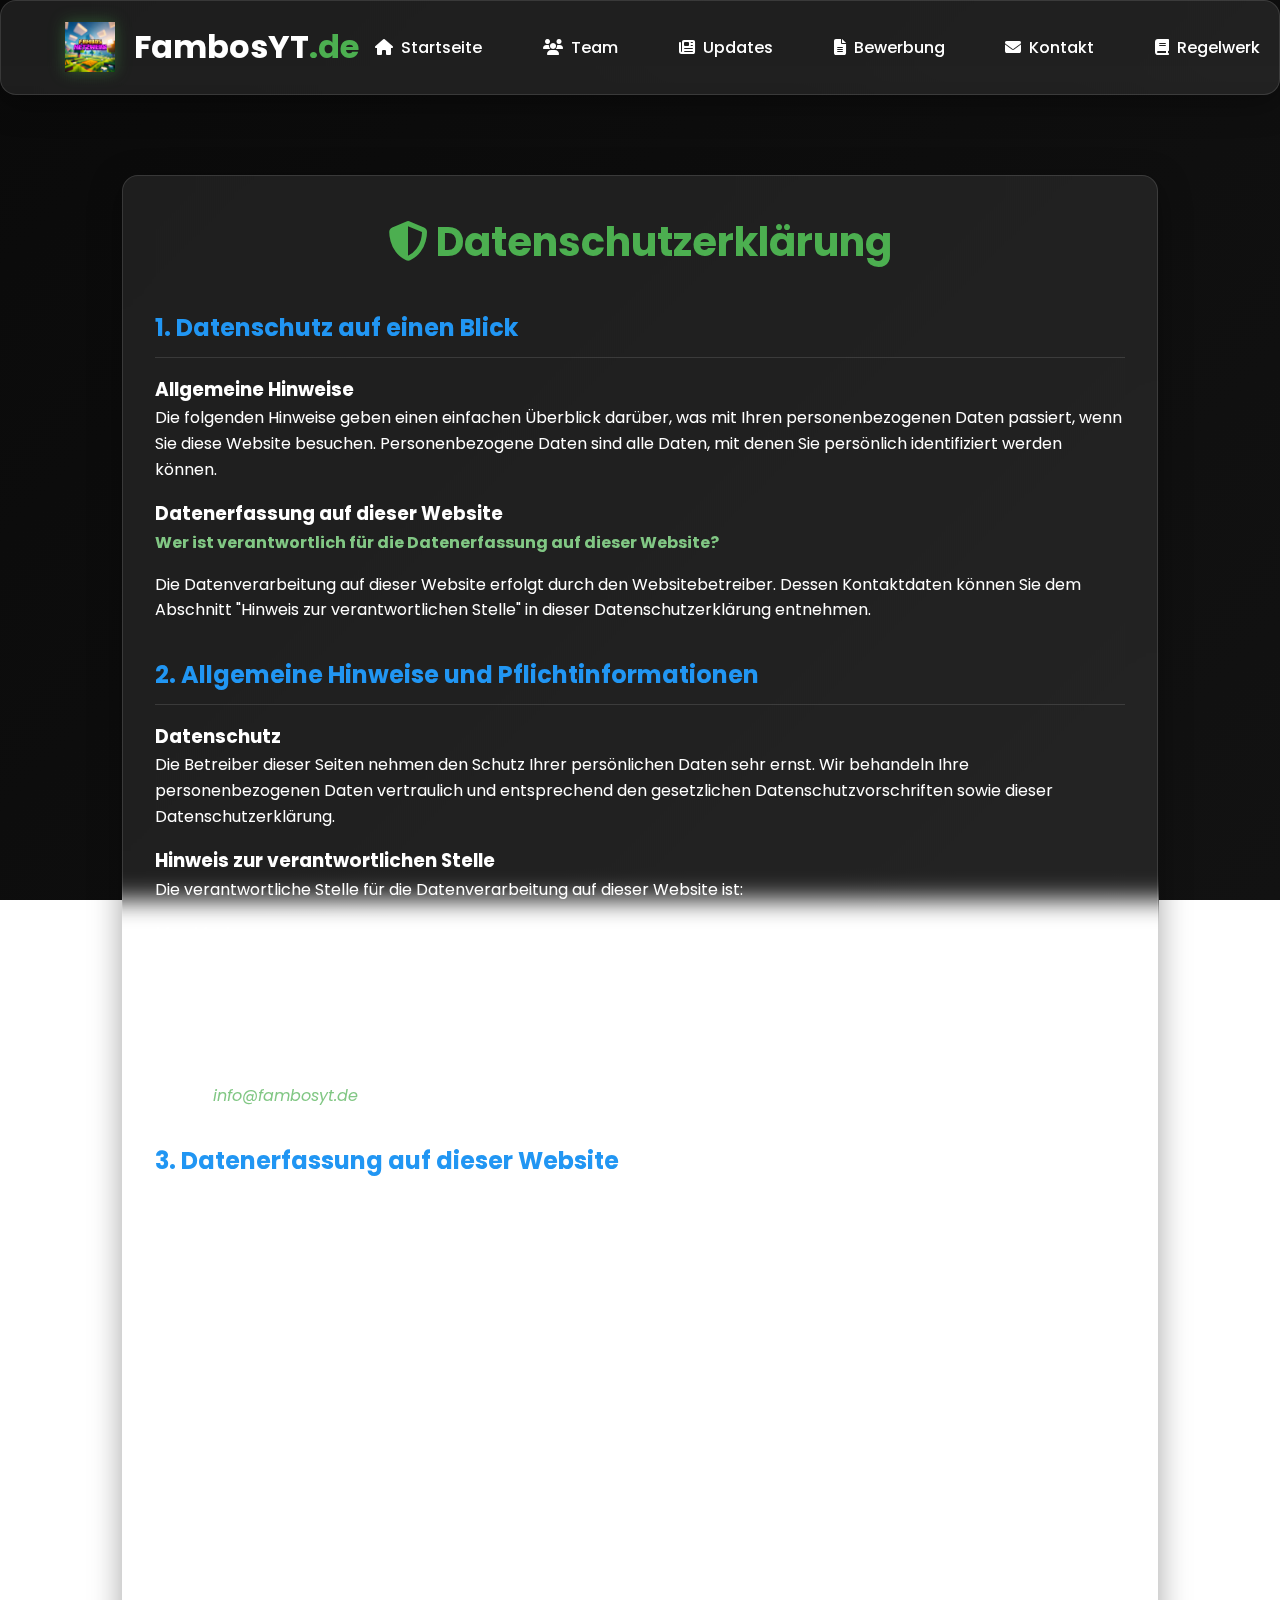
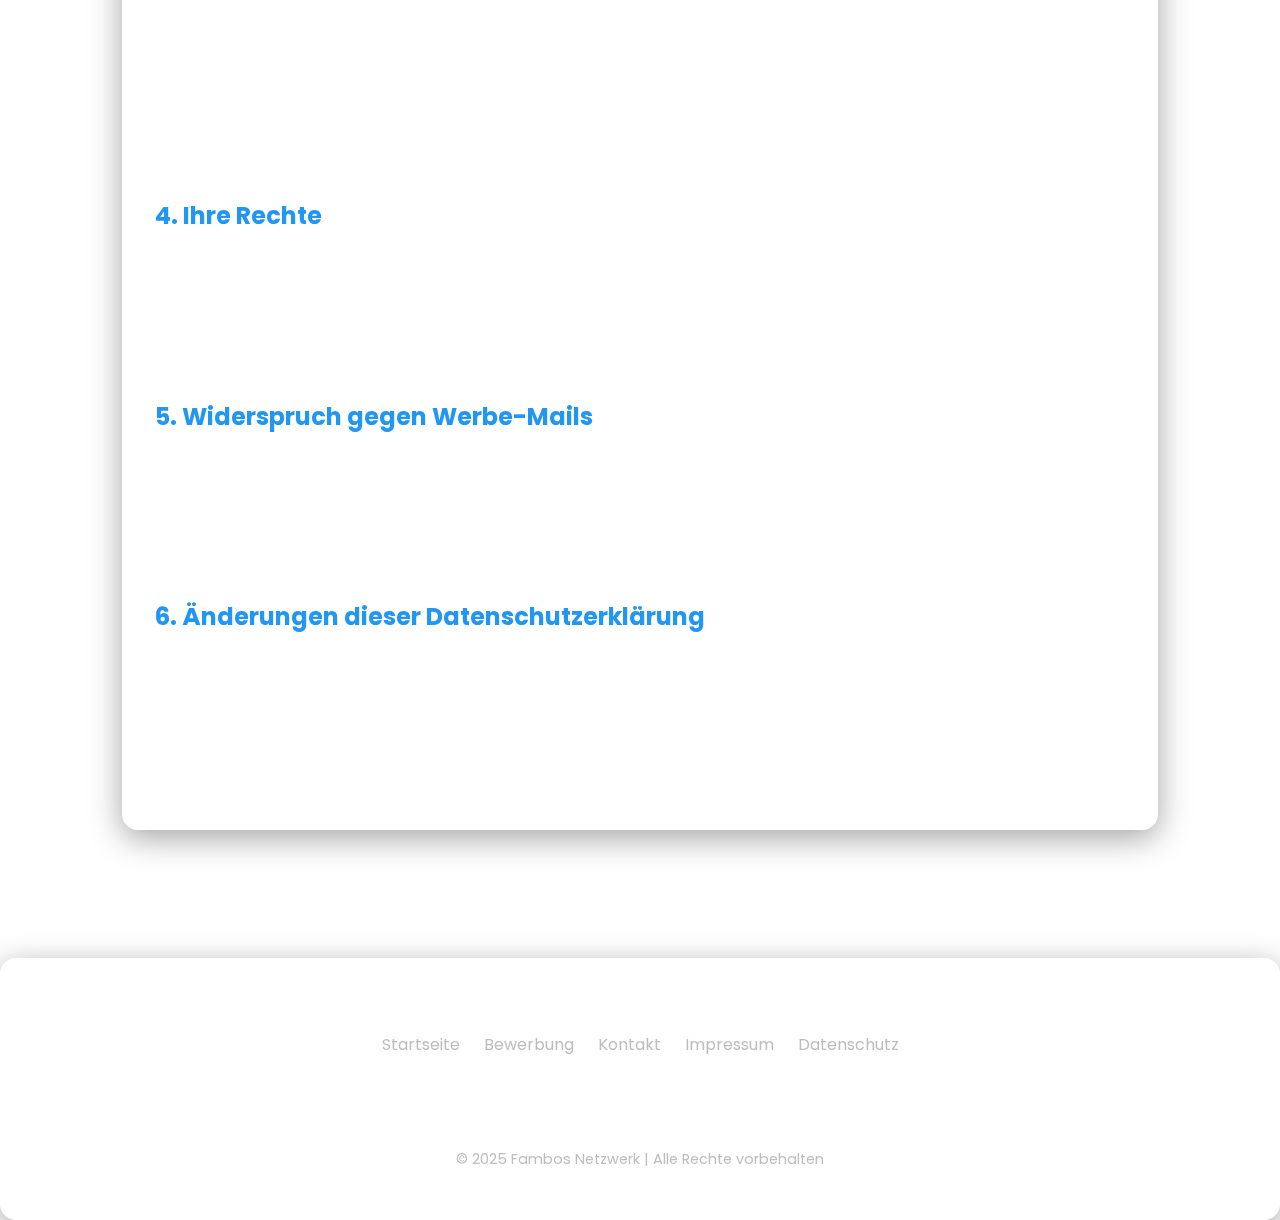
<file: datenschutz.html>
<!DOCTYPE html>
<html lang="de">
<head>
    <meta charset="UTF-8">
    <meta name="viewport" content="width=device-width, initial-scale=1.0">
    <title>Datenschutz - Fambos Netzwerk</title>
    <link rel="icon" href="img/logo.png" type="image/png">
    <link rel="stylesheet" href="style.css">
    <link href="https://fonts.googleapis.com/css2?family=Poppins:wght@300;400;500;600;700&family=Minecraft&display=swap" rel="stylesheet">
    <link rel="stylesheet" href="https://cdnjs.cloudflare.com/ajax/libs/font-awesome/6.4.0/css/all.min.css">

  <link rel="manifest" href="manifest.json">
  <meta name="theme-color" content="#21212a">
  <meta name="apple-mobile-web-app-capable" content="yes">
  <meta name="apple-mobile-web-app-status-bar-style" content="black-translucent">
  <meta name="apple-mobile-web-app-title" content="Fambos Netzwerk">
  <link rel="apple-touch-icon" href="img/logo.png">

    <style>
        /* Angepasster Header für rechtsbündige Navigation */
        header {
            display: flex;
            justify-content: space-between;
            align-items: center;
            padding: 1.2rem 5%;
        }
        
        .logo-container {
            display: flex;
            align-items: center;
            gap: 1.2rem;
        }
        
        nav ul {
            display: flex;
            gap: 1.8rem;
        }

        /* Datenschutz-Styles */
        .datenschutz-section {
            padding: 2rem 5%;
            max-width: 1200px;
            margin: 0 auto;
        }

        .datenschutz-container {
            padding: 2rem;
            margin-bottom: 3rem;
        }

        .datenschutz-container h1 {
            color: var(--primary);
            margin-bottom: 2rem;
            font-size: 2.5rem;
            text-align: center;
        }

        .datenschutz-container h2 {
            color: var(--secondary);
            margin: 2rem 0 1rem;
            font-size: 1.5rem;
            border-bottom: 1px solid var(--glass-border);
            padding-bottom: 0.5rem;
        }

        .datenschutz-container p, 
        .datenschutz-container ul {
            margin-bottom: 1rem;
            line-height: 1.6;
        }

        .datenschutz-container ul {
            padding-left: 2rem;
        }

        .datenschutz-container li {
            margin-bottom: 0.5rem;
        }

        .datenschutz-container a {
            color: var(--primary-light);
            text-decoration: none;
            transition: var(--transition);
        }

        .datenschutz-container a:hover {
            color: var(--primary);
            text-decoration: underline;
        }

        .datenschutz-container strong {
            color: var(--primary-light);
        }
    </style>
</head>
<body>
    <header class="glass">
        <div class="logo-container">
            <img src="img/logo.png" alt="FambosYT Logo" class="logo">
            <h1>FambosYT<span style="color: var(--primary)">.de</span></h1>
        </div>
        <nav>
            <ul>
                <li><a href="index.html"><i class="fas fa-home"></i> Startseite</a></li>
                <li><a href="team.html"><i class="fas fa-users"></i> Team</a></li>
                <li><a href="updates.html"><i class="fas fa-newspaper"></i> Updates</a></li>
                <li><a href="bewerbung.html"><i class="fas fa-file-alt"></i> Bewerbung</a></li>
                <li><a href="kontakt.html"><i class="fas fa-envelope"></i> Kontakt</a></li>
                <li><a href="regelwerk.html"><i class="fas fa-book"></i> Regelwerk</a></li>
                <li><a href="datenschutz.html" class="active"><i class="fas fa-shield-alt"></i> Datenschutz</a></li>
            </ul>
        </nav>
    </header>

    <main>
        <section class="datenschutz-section">
            <div class="datenschutz-container glass">
                <h1><i class="fas fa-shield-alt"></i> Datenschutzerklärung</h1>
                
                <h2>1. Datenschutz auf einen Blick</h2>
                <h3>Allgemeine Hinweise</h3>
                <p>
                    Die folgenden Hinweise geben einen einfachen Überblick darüber, was mit Ihren personenbezogenen Daten passiert, 
                    wenn Sie diese Website besuchen. Personenbezogene Daten sind alle Daten, mit denen Sie persönlich identifiziert werden können.
                </p>
                
                <h3>Datenerfassung auf dieser Website</h3>
                <p><strong>Wer ist verantwortlich für die Datenerfassung auf dieser Website?</strong></p>
                <p>
                    Die Datenverarbeitung auf dieser Website erfolgt durch den Websitebetreiber. Dessen Kontaktdaten können Sie dem 
                    Abschnitt "Hinweis zur verantwortlichen Stelle" in dieser Datenschutzerklärung entnehmen.
                </p>
                
                <h2>2. Allgemeine Hinweise und Pflichtinformationen</h2>
                <h3>Datenschutz</h3>
                <p>
                    Die Betreiber dieser Seiten nehmen den Schutz Ihrer persönlichen Daten sehr ernst. Wir behandeln Ihre personenbezogenen Daten 
                    vertraulich und entsprechend den gesetzlichen Datenschutzvorschriften sowie dieser Datenschutzerklärung.
                </p>
                
                <h3>Hinweis zur verantwortlichen Stelle</h3>
                <p>
                    Die verantwortliche Stelle für die Datenverarbeitung auf dieser Website ist:
                </p>
                <address>
                    Max Mustermann<br>
                    Musterstraße 123<br>
                    12345 Musterstadt<br>
                    Deutschland<br>
                    <br>
                    Telefon: +49 (0) 123 456789<br>
                    E-Mail: <a href="mailto:info@fambosyt.de">info@fambosyt.de</a>
                </address>
                
                <h2>3. Datenerfassung auf dieser Website</h2>
                <h3>Server-Log-Dateien</h3>
                <p>
                    Der Provider der Seiten erhebt und speichert automatisch Informationen in so genannten Server-Log-Dateien, 
                    die Ihr Browser automatisch an uns übermittelt. Dies sind:
                </p>
                <ul>
                    <li>Browsertyp und Browserversion</li>
                    <li>verwendetes Betriebssystem</li>
                    <li>Referrer URL</li>
                    <li>Hostname des zugreifenden Rechners</li>
                    <li>Uhrzeit der Serveranfrage</li>
                    <li>IP-Adresse</li>
                </ul>
                <p>
                    Eine Zusammenführung dieser Daten mit anderen Datenquellen wird nicht vorgenommen.
                </p>
                
                <h3>Kontaktformular</h3>
                <p>
                    Wenn Sie uns per Kontaktformular Anfragen zukommen lassen, werden Ihre Angaben aus dem Anfrageformular inklusive der von Ihnen 
                    dort angegebenen Kontaktdaten zwecks Bearbeitung der Anfrage und für den Fall von Anschlussfragen bei uns gespeichert. 
                    Diese Daten geben wir nicht ohne Ihre Einwilligung weiter.
                </p>
                
                <h3>Discord Integration</h3>
                <p>
                    Auf unserer Website können Inhalte von Discord eingebunden sein (z.B. Widgets). Diese Inhalte werden direkt von Discord geladen 
                    und Ihre IP-Adresse wird an Discord übertragen. Wir haben keinen Einfluss auf diese Datenübertragung.
                </p>
                
                <h2>4. Ihre Rechte</h2>
                <p>
                    Sie haben jederzeit das Recht auf unentgeltliche Auskunft über Ihre gespeicherten personenbezogenen Daten, deren Herkunft und 
                    Empfänger und den Zweck der Datenverarbeitung sowie ggf. ein Recht auf Berichtigung, Sperrung oder Löschung dieser Daten. 
                    Hierzu sowie zu weiteren Fragen zum Thema Datenschutz können Sie sich jederzeit unter der im Impressum angegebenen Adresse an uns wenden.
                </p>
                
                <h2>5. Widerspruch gegen Werbe-Mails</h2>
                <p>
                    Der Nutzung von im Rahmen der Impressumspflicht veröffentlichten Kontaktdaten zur Übersendung von nicht ausdrücklich 
                    angeforderter Werbung und Informationsmaterialien wird hiermit widersprochen. Die Betreiber der Seiten behalten sich 
                    ausdrücklich rechtliche Schritte im Falle der unverlangten Zusendung von Werbeinformationen, etwa durch Spam-E-Mails, vor.
                </p>
                
                <h2>6. Änderungen dieser Datenschutzerklärung</h2>
                <p>
                    Wir behalten uns vor, diese Datenschutzerklärung anzupassen, damit sie stets den aktuellen rechtlichen Anforderungen entspricht 
                    oder um Änderungen unserer Leistungen in der Datenschutzerklärung umzusetzen. Für Ihren erneuten Besuch gilt dann die neue 
                    Datenschutzerklärung.
                </p>
                
                <p><em>Stand: Januar 2024</em></p>
            </div>
        </section>
    </main>

    <footer class="glass">
        <div class="footer-content">
            <div class="footer-links">
                <a href="index.html">Startseite</a>
                <a href="bewerbung.html">Bewerbung</a>
                <a href="kontakt.html">Kontakt</a>
                <a href="impressum.html">Impressum</a>
                <a href="datenschutz.html">Datenschutz</a>
            </div>
            <div class="social-icons">
                <a href="#"><i class="fab fa-discord"></i></a>
                <a href="#"><i class="fab fa-youtube"></i></a>
                <a href="#"><i class="fab fa-twitter"></i></a>
                <a href="#"><i class="fab fa-instagram"></i></a>
            </div>
            <p class="copyright">&copy; 2025 Fambos Netzwerk | Alle Rechte vorbehalten</p>
        </div>
    </footer>
</body>
</html>
</file>
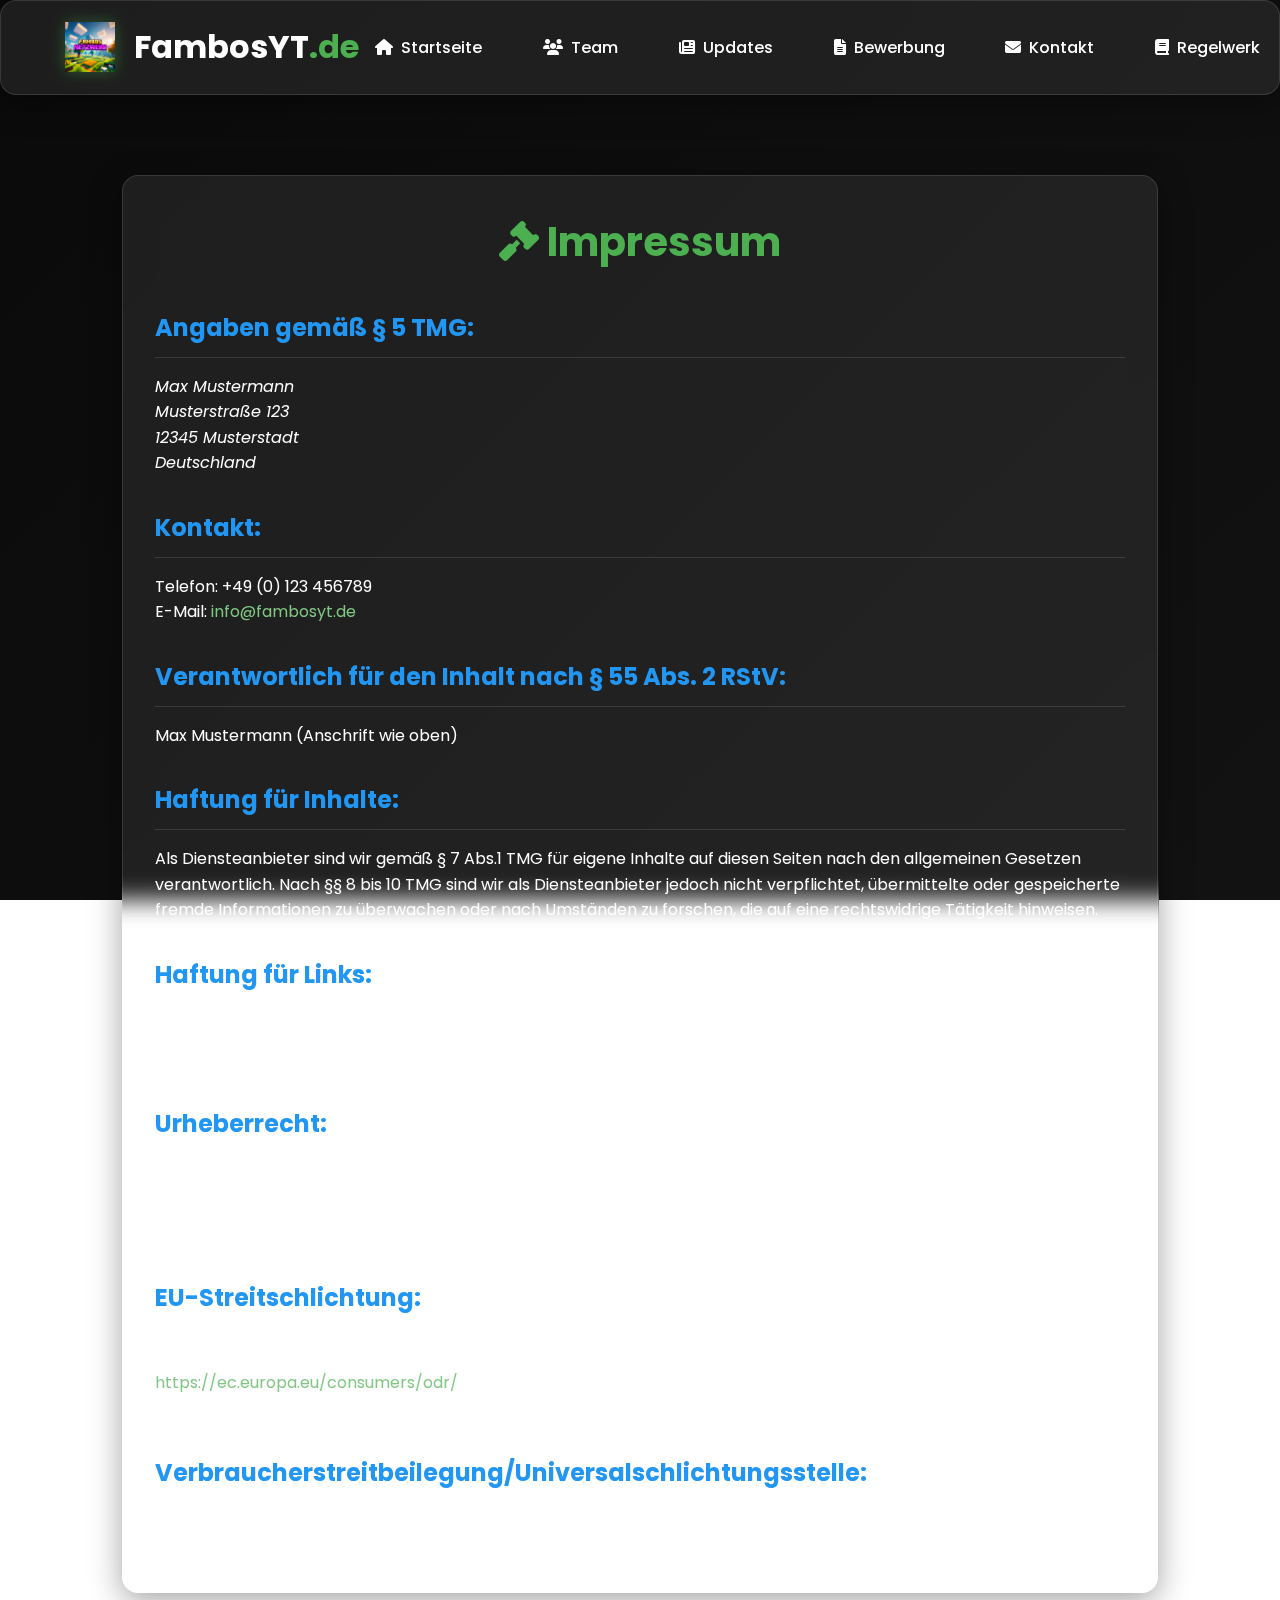
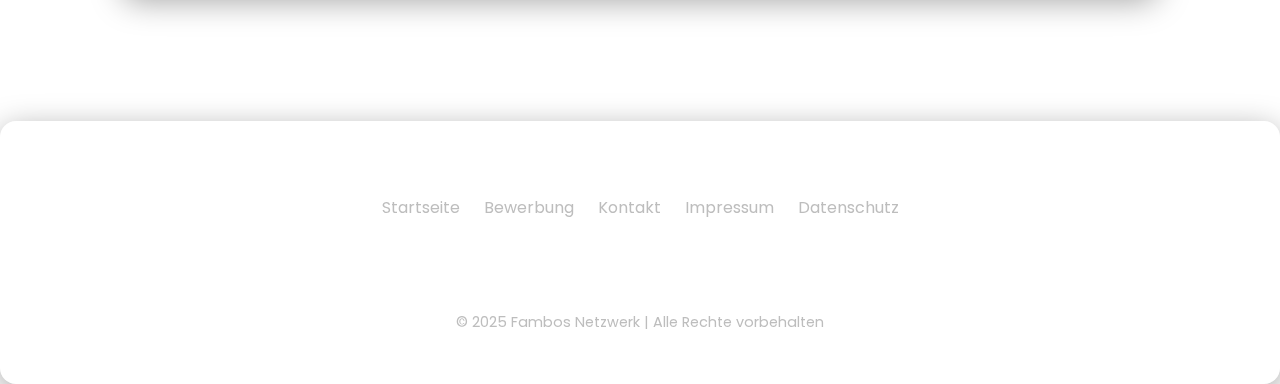
<file: impressum.html>
<!DOCTYPE html>
<html lang="de">
<head>
    <meta charset="UTF-8">
    <meta name="viewport" content="width=device-width, initial-scale=1.0">
    <title>Impressum - Fambos Netzwerk</title>
    <link rel="icon" href="img/logo.png" type="image/png">
    <link rel="stylesheet" href="style.css">
    <link href="https://fonts.googleapis.com/css2?family=Poppins:wght@300;400;500;600;700&family=Minecraft&display=swap" rel="stylesheet">
    <link rel="stylesheet" href="https://cdnjs.cloudflare.com/ajax/libs/font-awesome/6.4.0/css/all.min.css">

  <link rel="manifest" href="manifest.json">
  <meta name="theme-color" content="#21212a">
  <meta name="apple-mobile-web-app-capable" content="yes">
  <meta name="apple-mobile-web-app-status-bar-style" content="black-translucent">
  <meta name="apple-mobile-web-app-title" content="Fambos Netzwerk">
  <link rel="apple-touch-icon" href="img/logo.png">

    <style>
        /* Angepasster Header für rechtsbündige Navigation */
        header {
            display: flex;
            justify-content: space-between;
            align-items: center;
            padding: 1.2rem 5%;
        }
        
        .logo-container {
            display: flex;
            align-items: center;
            gap: 1.2rem;
        }
        
        nav ul {
            display: flex;
            gap: 1.8rem;
        }

        /* Impressum-Styles */
        .impressum-section {
            padding: 2rem 5%;
            max-width: 1200px;
            margin: 0 auto;
        }

        .impressum-container {
            padding: 2rem;
            margin-bottom: 3rem;
        }

        .impressum-container h1 {
            color: var(--primary);
            margin-bottom: 2rem;
            font-size: 2.5rem;
            text-align: center;
        }

        .impressum-container h2 {
            color: var(--secondary);
            margin: 2rem 0 1rem;
            font-size: 1.5rem;
            border-bottom: 1px solid var(--glass-border);
            padding-bottom: 0.5rem;
        }

        .impressum-container p, 
        .impressum-container address {
            margin-bottom: 1rem;
            line-height: 1.6;
        }

        .impressum-container a {
            color: var(--primary-light);
            text-decoration: none;
            transition: var(--transition);
        }

        .impressum-container a:hover {
            color: var(--primary);
            text-decoration: underline;
        }
    </style>
</head>
<body>
    <header class="glass">
        <div class="logo-container">
            <img src="img/logo.png" alt="FambosYT Logo" class="logo">
            <h1>FambosYT<span style="color: var(--primary)">.de</span></h1>
        </div>
        <nav>
            <ul>
                <li><a href="index.html"><i class="fas fa-home"></i> Startseite</a></li>
                <li><a href="team.html"><i class="fas fa-users"></i> Team</a></li>
                <li><a href="updates.html"><i class="fas fa-newspaper"></i> Updates</a></li>
                <li><a href="bewerbung.html"><i class="fas fa-file-alt"></i> Bewerbung</a></li>
                <li><a href="kontakt.html"><i class="fas fa-envelope"></i> Kontakt</a></li>
                <li><a href="regelwerk.html"><i class="fas fa-book"></i> Regelwerk</a></li>
                <li><a href="impressum.html" class="active"><i class="fas fa-gavel"></i> Impressum</a></li>
            </ul>
        </nav>
    </header>

    <main>
        <section class="impressum-section">
            <div class="impressum-container glass">
                <h1><i class="fas fa-gavel"></i> Impressum</h1>
                
                <h2>Angaben gemäß § 5 TMG:</h2>
                <address>
                    Max Mustermann<br>
                    Musterstraße 123<br>
                    12345 Musterstadt<br>
                    Deutschland
                </address>
                
                <h2>Kontakt:</h2>
                <p>
                    Telefon: +49 (0) 123 456789<br>
                    E-Mail: <a href="mailto:info@fambosyt.de">info@fambosyt.de</a>
                </p>
                
                <h2>Verantwortlich für den Inhalt nach § 55 Abs. 2 RStV:</h2>
                <p>Max Mustermann (Anschrift wie oben)</p>
                
                <h2>Haftung für Inhalte:</h2>
                <p>
                    Als Diensteanbieter sind wir gemäß § 7 Abs.1 TMG für eigene Inhalte auf diesen Seiten nach den allgemeinen Gesetzen verantwortlich. 
                    Nach §§ 8 bis 10 TMG sind wir als Diensteanbieter jedoch nicht verpflichtet, übermittelte oder gespeicherte fremde Informationen 
                    zu überwachen oder nach Umständen zu forschen, die auf eine rechtswidrige Tätigkeit hinweisen.
                </p>
                
                <h2>Haftung für Links:</h2>
                <p>
                    Unser Angebot enthält Links zu externen Websites Dritter, auf deren Inhalte wir keinen Einfluss haben. 
                    Für die Inhalte der verlinkten Seiten ist stets der jeweilige Anbieter oder Betreiber der Seiten verantwortlich.
                </p>
                
                <h2>Urheberrecht:</h2>
                <p>
                    Die durch die Seitenbetreiber erstellten Inhalte und Werke auf diesen Seiten unterliegen dem deutschen Urheberrecht. 
                    Die Vervielfältigung, Bearbeitung, Verbreitung und jede Art der Verwertung außerhalb der Grenzen des Urheberrechtes 
                    bedürfen der schriftlichen Zustimmung des jeweiligen Autors bzw. Erstellers.
                </p>
                
                <h2>EU-Streitschlichtung:</h2>
                <p>
                    Die Europäische Kommission stellt eine Plattform zur Online-Streitbeilegung (OS) bereit: 
                    <a href="https://ec.europa.eu/consumers/odr/" target="_blank">https://ec.europa.eu/consumers/odr/</a>.<br>
                    Unsere E-Mail-Adresse finden Sie oben im Impressum.
                </p>
                
                <h2>Verbraucherstreitbeilegung/Universalschlichtungsstelle:</h2>
                <p>
                    Wir sind nicht bereit oder verpflichtet, an Streitbeilegungsverfahren vor einer Verbraucherschlichtungsstelle teilzunehmen.
                </p>
            </div>
        </section>
    </main>

    <footer class="glass">
        <div class="footer-content">
            <div class="footer-links">
                <a href="index.html">Startseite</a>
                <a href="bewerbung.html">Bewerbung</a>
                <a href="kontakt.html">Kontakt</a>
                <a href="impressum.html">Impressum</a>
                <a href="datenschutz.html">Datenschutz</a>
            </div>
            <div class="social-icons">
                <a href="#"><i class="fab fa-discord"></i></a>
                <a href="#"><i class="fab fa-youtube"></i></a>
                <a href="#"><i class="fab fa-twitter"></i></a>
                <a href="#"><i class="fab fa-instagram"></i></a>
            </div>
            <p class="copyright">&copy; 2025 Fambos Netzwerk | Alle Rechte vorbehalten</p>
        </div>
    </footer>
</body>
</html>
</file>
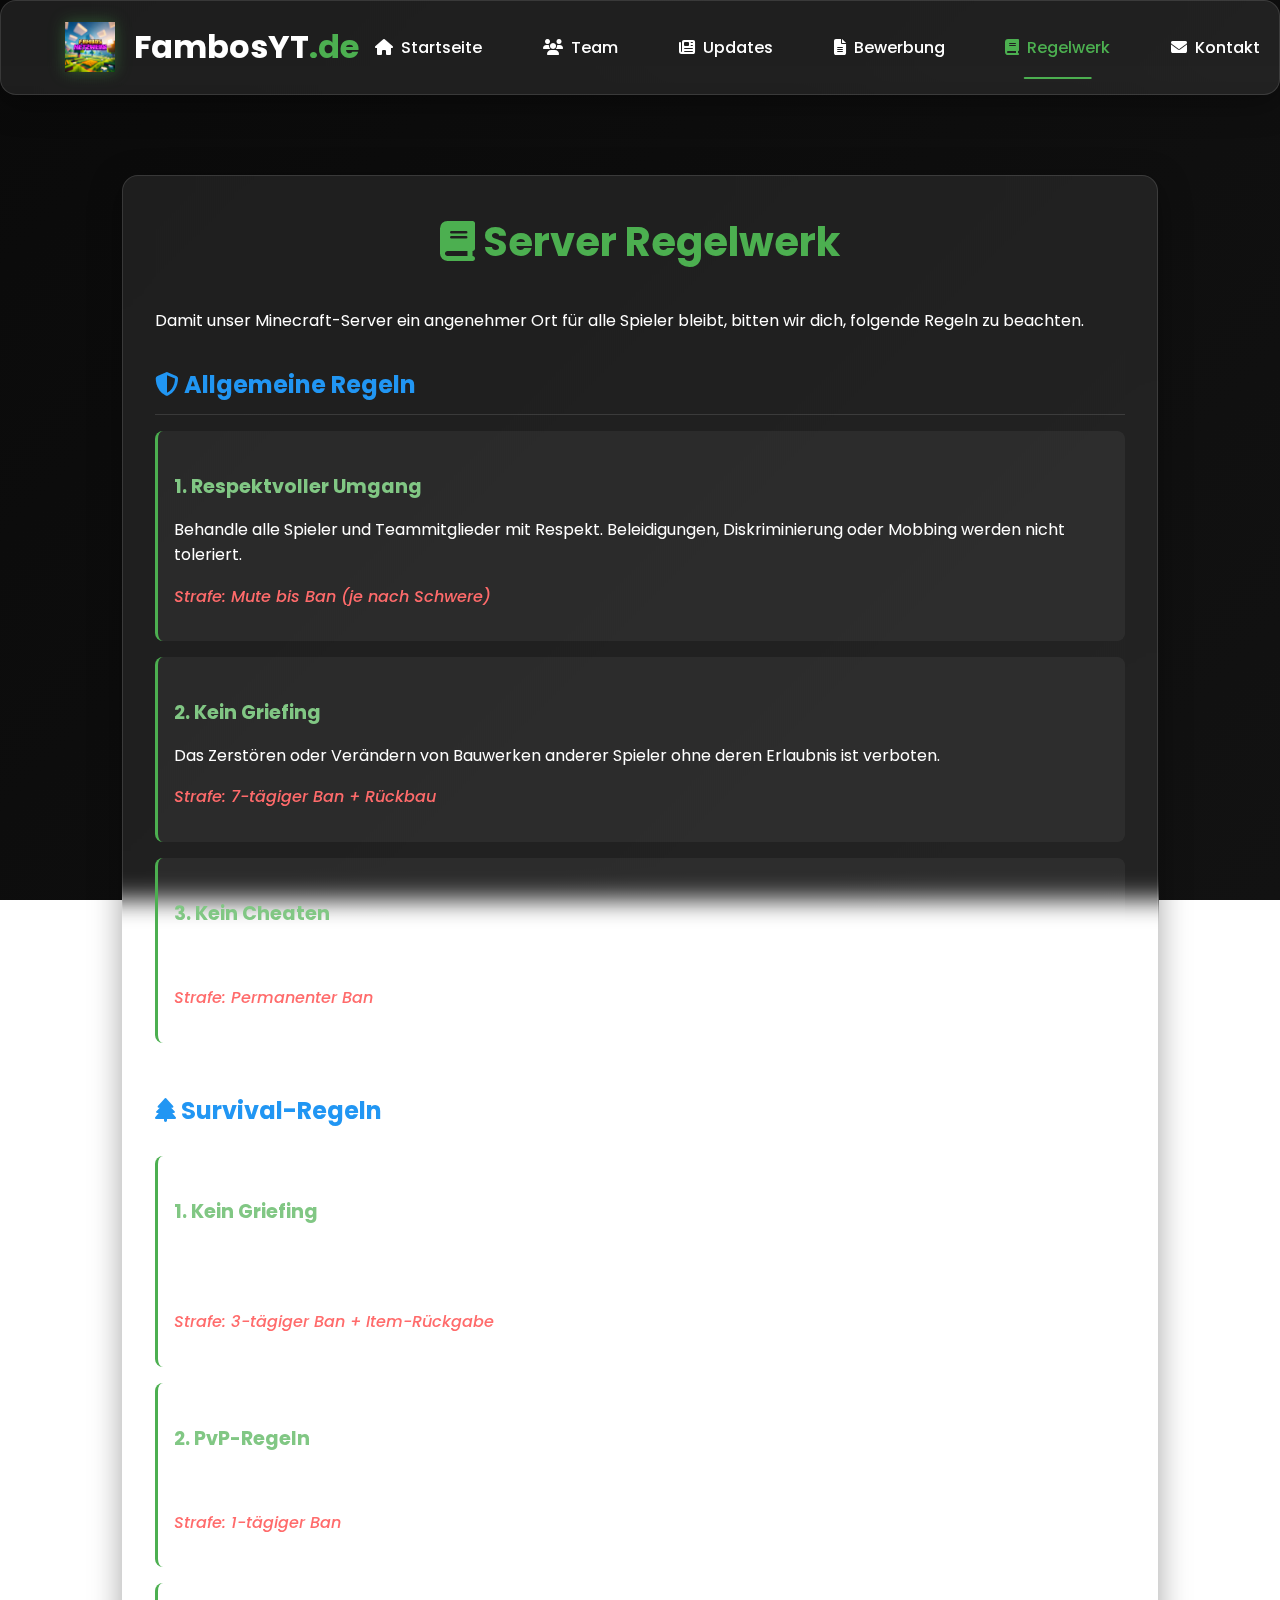
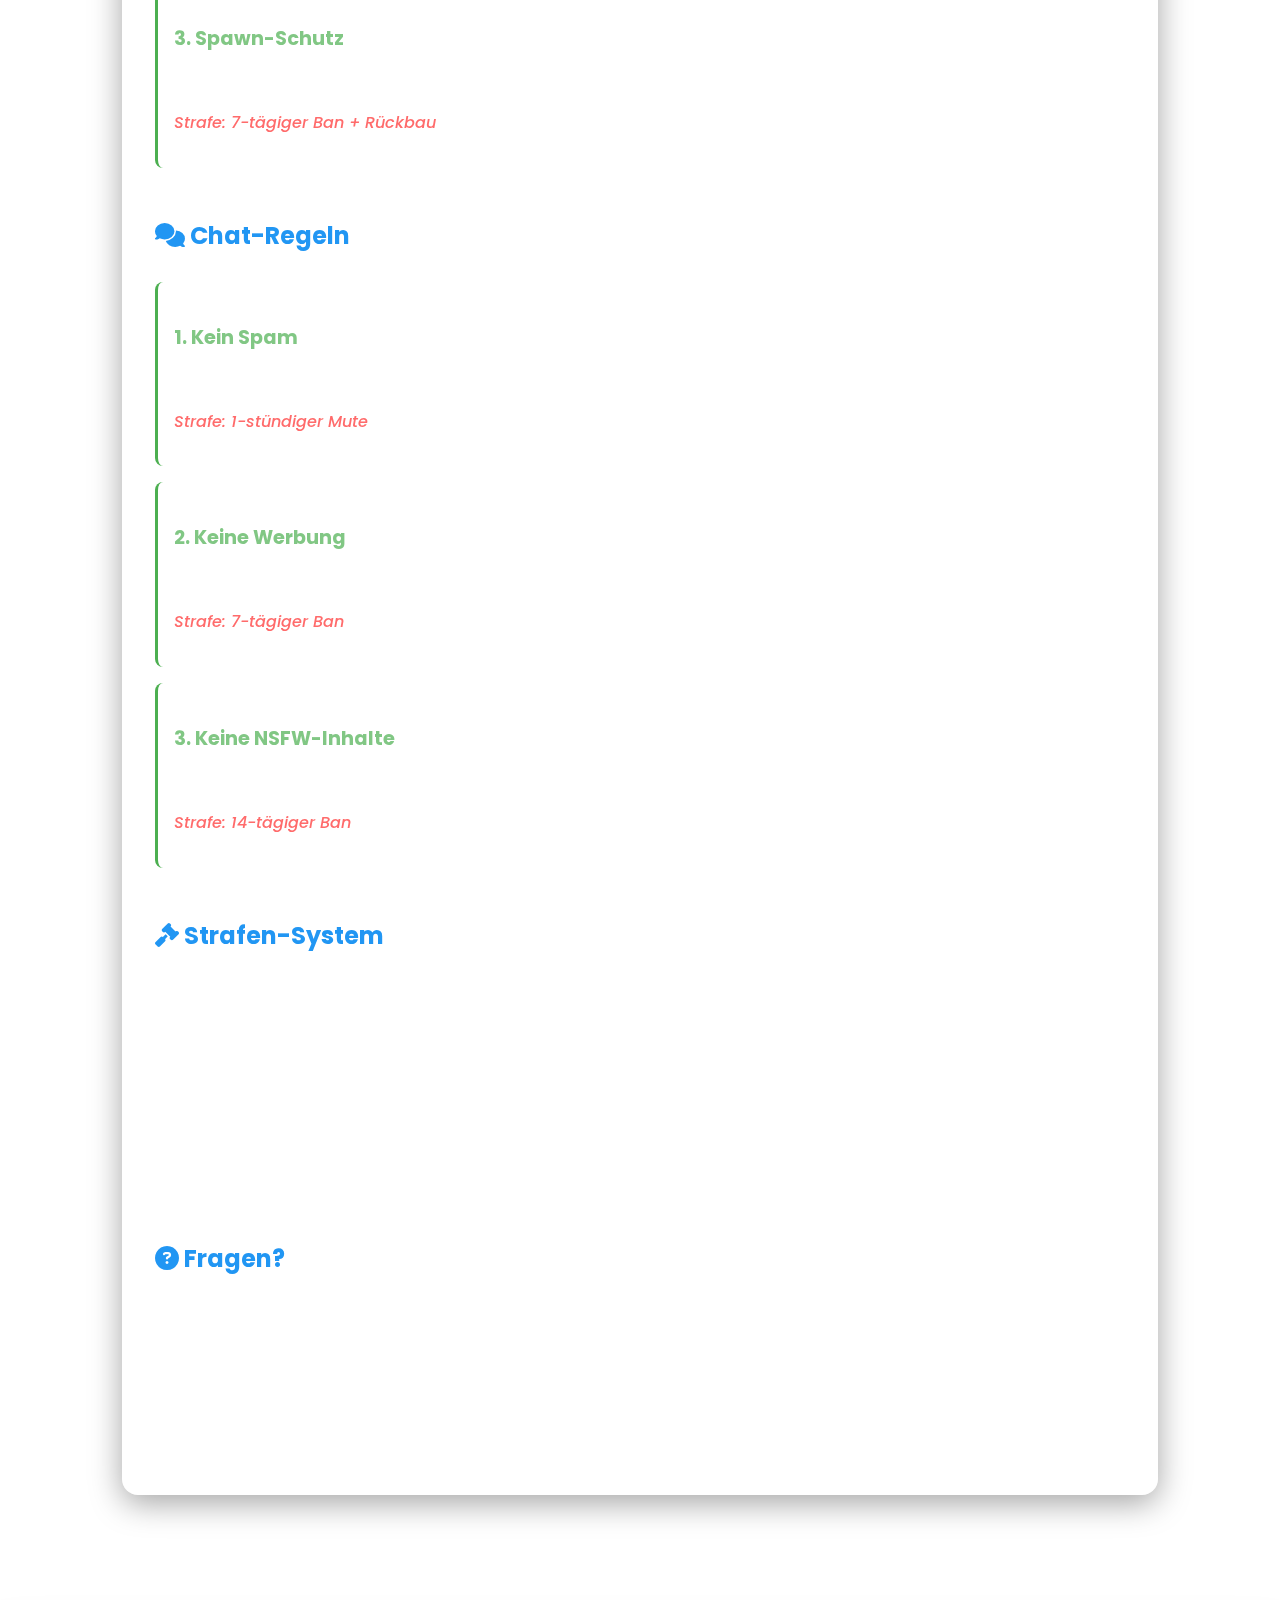
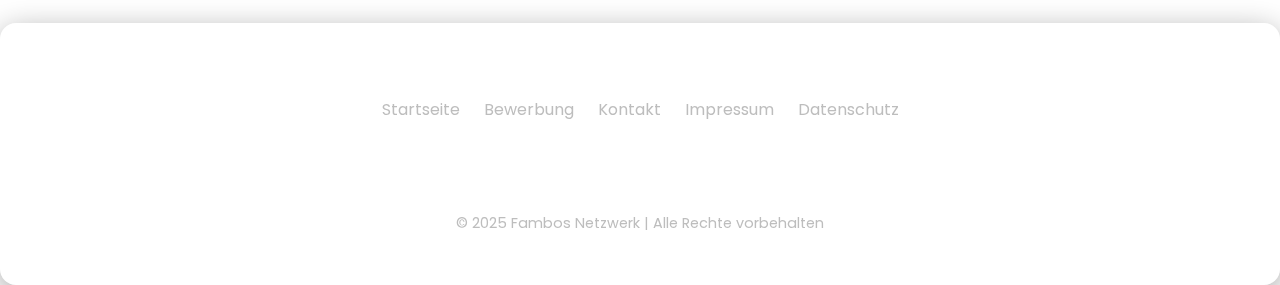
<file: regelwerk.html>
<!DOCTYPE html>
<html lang="de">
<head>
    <meta charset="UTF-8">
    <meta name="viewport" content="width=device-width, initial-scale=1.0">
    <title>Regelwerk - Fambos Netzwerk</title>
    <link rel="icon" href="img/logo.png" type="image/png">
    <link rel="stylesheet" href="style.css">
    <link href="https://fonts.googleapis.com/css2?family=Poppins:wght@300;400;500;600;700&family=Minecraft&display=swap" rel="stylesheet">
    <link rel="stylesheet" href="https://cdnjs.cloudflare.com/ajax/libs/font-awesome/6.4.0/css/all.min.css">

  <link rel="manifest" href="manifest.json">
  <meta name="theme-color" content="#21212a">
  <meta name="apple-mobile-web-app-capable" content="yes">
  <meta name="apple-mobile-web-app-status-bar-style" content="black-translucent">
  <meta name="apple-mobile-web-app-title" content="Fambos Netzwerk">
  <link rel="apple-touch-icon" href="img/logo.png">

    <style>
        /* Angepasster Header für rechtsbündige Navigation */
        header {
            display: flex;
            justify-content: space-between;
            align-items: center;
            padding: 1.2rem 5%;
        }
        
        .logo-container {
            display: flex;
            align-items: center;
            gap: 1.2rem;
        }
        
        nav ul {
            display: flex;
            gap: 1.8rem;
        }

        /* Regelwerk-Styles */
        .regelwerk-section {
            padding: 2rem 5%;
            max-width: 1200px;
            margin: 0 auto;
        }

        .regelwerk-container {
            padding: 2rem;
            margin-bottom: 3rem;
        }

        .regelwerk-container h1 {
            color: var(--primary);
            margin-bottom: 2rem;
            font-size: 2.5rem;
            text-align: center;
        }

        .regelwerk-container h2 {
            color: var(--secondary);
            margin: 2rem 0 1rem;
            font-size: 1.5rem;
            border-bottom: 1px solid var(--glass-border);
            padding-bottom: 0.5rem;
        }

        .regelwerk-container h3 {
            color: var(--primary-light);
            margin: 1.5rem 0 0.8rem;
            font-size: 1.2rem;
        }

        .regelwerk-container p, 
        .regelwerk-container ul,
        .regelwerk-container ol {
            margin-bottom: 1rem;
            line-height: 1.6;
        }

        .regelwerk-container ul,
        .regelwerk-container ol {
            padding-left: 2rem;
        }

        .regelwerk-container li {
            margin-bottom: 0.5rem;
        }

        .regelwerk-container .rule-category {
            margin-bottom: 3rem;
        }

        .regelwerk-container .rule-item {
            background: rgba(255, 255, 255, 0.05);
            padding: 1rem;
            border-radius: 8px;
            margin-bottom: 1rem;
            border-left: 3px solid var(--primary);
        }

        .regelwerk-container .rule-punishment {
            color: #ff6b6b;
            font-weight: 500;
        }
    </style>
</head>
<body>
    <header class="glass">
        <div class="logo-container">
            <img src="img/logo.png" alt="FambosYT Logo" class="logo">
            <h1>FambosYT<span style="color: var(--primary)">.de</span></h1>
        </div>
        <nav>
            <ul>
                <li><a href="index.html"><i class="fas fa-home"></i> Startseite</a></li>
                <li><a href="team.html"><i class="fas fa-users"></i> Team</a></li>
                <li><a href="updates.html"><i class="fas fa-newspaper"></i> Updates</a></li>
                <li><a href="bewerbung.html"><i class="fas fa-file-alt"></i> Bewerbung</a></li>
                <li><a href="regelwerk.html" class="active"><i class="fas fa-book"></i> Regelwerk</a></li>
                <li><a href="kontakt.html"><i class="fas fa-envelope"></i> Kontakt</a></li>
            </ul>
        </nav>
    </header>

    <main>
        <section class="regelwerk-section">
            <div class="regelwerk-container glass">
                <h1><i class="fas fa-book"></i> Server Regelwerk</h1>
                <p>Damit unser Minecraft-Server ein angenehmer Ort für alle Spieler bleibt, bitten wir dich, folgende Regeln zu beachten.</p>
                
                <div class="rule-category">
                    <h2><i class="fas fa-shield-alt"></i> Allgemeine Regeln</h2>
                    
                    <div class="rule-item">
                        <h3>1. Respektvoller Umgang</h3>
                        <p>Behandle alle Spieler und Teammitglieder mit Respekt. Beleidigungen, Diskriminierung oder Mobbing werden nicht toleriert.</p>
                        <p class="rule-punishment">Strafe: Mute bis Ban (je nach Schwere)</p>
                    </div>
                    
                    <div class="rule-item">
                        <h3>2. Kein Griefing</h3>
                        <p>Das Zerstören oder Verändern von Bauwerken anderer Spieler ohne deren Erlaubnis ist verboten.</p>
                        <p class="rule-punishment">Strafe: 7-tägiger Ban + Rückbau</p>
                    </div>
                    
                    <div class="rule-item">
                        <h3>3. Kein Cheaten</h3>
                        <p>Die Verwendung von Hacks, Cheats, Exploits oder anderen unfairen Mitteln ist strengstens untersagt.</p>
                        <p class="rule-punishment">Strafe: Permanenter Ban</p>
                    </div>
                </div>
                
                <div class="rule-category">
                    <h2><i class="fas fa-tree"></i> Survival-Regeln</h2>
                    
                    <div class="rule-item">
                        <h3>1. Kein Griefing</h3>
                        <p>Das Entwenden von Items aus Truhen oder Lagern oder das zerstören von Gebäuden anderer Spieler ohne Erlaubnis ist nicht erlaubt.</p>
                        <p class="rule-punishment">Strafe: 3-tägiger Ban + Item-Rückgabe</p>
                    </div>
                    
                    <div class="rule-item">
                        <h3>2. PvP-Regeln</h3>
                        <p>PvP ist nur in dafür vorgesehenen Bereichen oder nach beidseitiger Zustimmung erlaubt.</p>
                        <p class="rule-punishment">Strafe: 1-tägiger Ban</p>
                    </div>
                    
                    <div class="rule-item">
                        <h3>3. Spawn-Schutz</h3>
                        <p>Im Spawn-Bereich ist Bauen, PvP und jegliche Art von Zerstörung untersagt.</p>
                        <p class="rule-punishment">Strafe: 7-tägiger Ban + Rückbau</p>
                    </div>
                </div>
                
                <div class="rule-category">
                    <h2><i class="fas fa-comments"></i> Chat-Regeln</h2>
                    
                    <div class="rule-item">
                        <h3>1. Kein Spam</h3>
                        <p>Wiederholtes Senden ähnlicher Nachrichten oder Capslock-Spam ist nicht erlaubt.</p>
                        <p class="rule-punishment">Strafe: 1-stündiger Mute</p>
                    </div>
                    
                    <div class="rule-item">
                        <h3>2. Keine Werbung</h3>
                        <p>Werbung für andere Server oder Websites ist untersagt.</p>
                        <p class="rule-punishment">Strafe: 7-tägiger Ban</p>
                    </div>
                    
                    <div class="rule-item">
                        <h3>3. Keine NSFW-Inhalte</h3>
                        <p>Unangemessene oder nicht jugendfreie Inhalte sind verboten.</p>
                        <p class="rule-punishment">Strafe: 14-tägiger Ban</p>
                    </div>
                </div>
                
                <div class="rule-category">
                    <h2><i class="fas fa-gavel"></i> Strafen-System</h2>
                    <p>Verstöße gegen die Regeln werden nach folgendem System geahndet:</p>
                    <ol>
                        <li><strong>Verwarnung:</strong> Bei kleineren Verstößen erhältst du eine Verwarnung.</li>
                        <li><strong>Mute:</strong> Bei Chat-Verstößen kann ein temporärer Chat-Bann verhängt werden.</li>
                        <li><strong>Temporärer Ban:</strong> Schwerere Verstöße führen zu einem zeitweisen Server-Ausschluss.</li>
                        <li><strong>Permanenter Ban:</strong> Bei extremen Verstößen oder wiederholtem Fehlverhalten.</li>
                    </ol>
                    <p>Das Team behält sich vor, je nach Schwere des Verstoßes von diesem System abzuweichen.</p>
                </div>
                
                <div class="rule-category">
                    <h2><i class="fas fa-question-circle"></i> Fragen?</h2>
                    <p>Wenn du Fragen zu den Regeln hast oder unsicher bist, ob etwas erlaubt ist, frage bitte vorher ein Teammitglied.</p>
                    <p>Die Regeln können sich ändern. Wir empfehlen, diese Seite regelmäßig zu besuchen.</p>
                    <p><em>Letzte Aktualisierung: April 2025</em></p>
                </div>
            </div>
        </section>
    </main>

    <footer class="glass">
        <div class="footer-content">
            <div class="footer-links">
                <a href="index.html">Startseite</a>
                <a href="bewerbung.html">Bewerbung</a>
                <a href="kontakt.html">Kontakt</a>
                <a href="impressum.html">Impressum</a>
                <a href="datenschutz.html">Datenschutz</a>
            </div>
            <div class="social-icons">
                <a href="#"><i class="fab fa-discord"></i></a>
                <a href="#"><i class="fab fa-youtube"></i></a>
                <a href="#"><i class="fab fa-twitter"></i></a>
                <a href="#"><i class="fab fa-instagram"></i></a>
            </div>
            <p class="copyright">&copy; 2025 Fambos Netzwerk | Alle Rechte vorbehalten</p>
        </div>
    </footer>
</body>
</html>
</file>
<file: style.css>
/* style.css - Komplettes CSS für FambosYT.de */
:root {
    --primary: #4CAF50;
    --primary-light: #81C784;
    --secondary: #2196F3;
    --dark: #121212;
    --darker: #0A0A0A;
    --light: #E0E0E0;
    --text: #FFFFFF;
    --text-secondary: #BDBDBD;
    
    --glass: rgba(255, 255, 255, 0.08);
    --glass-border: rgba(255, 255, 255, 0.12);
    --glass-highlight: rgba(255, 255, 255, 0.15);
    
    --blur: 12px;
    --shadow: 0 8px 32px rgba(0, 0, 0, 0.36);
    --transition: all 0.3s cubic-bezier(0.25, 0.8, 0.25, 1);
}

/* Basis-Styles */
* {
    margin: 0;
    padding: 0;
    box-sizing: border-box;
    font-family: 'Poppins', 'Minecraft', sans-serif;
}

body {
    background: linear-gradient(135deg, var(--darker), var(--dark));
    color: var(--text);
    min-height: 100vh;
    line-height: 1.7;
    background-attachment: fixed;
    background-size: cover;
}

/* Glas-Effekte */
.glass {
    background: var(--glass);
    backdrop-filter: blur(var(--blur));
    -webkit-backdrop-filter: blur(var(--blur));
    border: 1px solid var(--glass-border);
    box-shadow: var(--shadow);
    border-radius: 16px;
    transition: var(--transition);
}

.glass:hover {
    background: var(--glass-highlight);
    transform: translateY(-3px);
}

/* Header */
header {
    background: rgba(18, 18, 18, 0.8);
    backdrop-filter: blur(var(--blur));
    -webkit-backdrop-filter: blur(var(--blur));
    padding: 1.2rem 5%;
    position: sticky;
    top: 0;
    z-index: 1000;
    border-bottom: 1px solid var(--glass-border);
    display: flex;
    justify-content: space-between;
    align-items: center;
}

.logo-container {
    display: flex;
    align-items: center;
    gap: 1.2rem;
}

.logo {
    height: 50px;
    filter: drop-shadow(0 0 8px rgba(76, 175, 80, 0.4));
}

nav ul {
    display: flex;
    gap: 1.8rem;
    list-style: none;
}

nav a {
    color: var(--text);
    text-decoration: none;
    font-weight: 500;
    padding: 0.6rem 1rem;
    border-radius: 8px;
    transition: var(--transition);
    position: relative;
    display: flex;
    align-items: center;
    gap: 0.5rem;
}

nav a:hover {
    color: var(--primary-light);
}

nav a.active {
    color: var(--primary);
}

nav a.active::after {
    content: '';
    position: absolute;
    bottom: -8px;
    left: 50%;
    transform: translateX(-50%);
    width: 50%;
    height: 2px;
    background: var(--primary);
    border-radius: 2px;
}

/* Main Content */
main {
    flex: 1;
    padding: 3rem 5%;
    max-width: 1400px;
    margin: 0 auto;
}

.section-title {
    font-size: 2.5rem;
    margin-bottom: 2.5rem;
    background: linear-gradient(to right, var(--primary), var(--secondary));
    -webkit-background-clip: text;
    background-clip: text;
    color: transparent;
    text-align: center;
    font-weight: 700;
}

/* Hero Section */
.hero {
    background: linear-gradient(rgba(0, 0, 0, 0.3), rgba(0, 0, 0, 0.7)), 
                url('img/hero-bg.jpg') center/cover;
    padding: 6rem 2rem;
    border-radius: 20px;
    margin-bottom: 3rem;
    text-align: center;
    position: relative;
    overflow: hidden;
}

.hero::before {
    content: '';
    position: absolute;
    top: 0;
    left: 0;
    right: 0;
    bottom: 0;
    background: linear-gradient(45deg, 
                rgba(33, 150, 243, 0.1), 
                rgba(76, 175, 80, 0.1));
    z-index: 0;
}

.hero-content {
    position: relative;
    z-index: 1;
}

.hero h1 {
    font-size: 3.5rem;
    margin-bottom: 1.5rem;
    text-shadow: 0 2px 10px rgba(0, 0, 0, 0.5);
}

.hero p {
    font-size: 1.2rem;
    max-width: 700px;
    margin: 0 auto 2rem;
    color: var(--light);
}

.hero-buttons {
    display: flex;
    gap: 1rem;
    justify-content: center;
    flex-wrap: wrap;
}

/* Buttons */
.btn {
    display: inline-flex;
    align-items: center;
    gap: 0.6rem;
    padding: 0.9rem 2rem;
    background: linear-gradient(45deg, var(--primary), var(--secondary));
    color: white;
    border: none;
    border-radius: 12px;
    font-weight: 600;
    text-decoration: none;
    cursor: pointer;
    transition: var(--transition);
    box-shadow: 0 4px 15px rgba(33, 150, 243, 0.3);
}

.btn:hover {
    transform: translateY(-3px);
    box-shadow: 0 6px 20px rgba(33, 150, 243, 0.4);
}

.btn-outline {
    background: transparent;
    border: 2px solid var(--primary);
    color: var(--primary);
    box-shadow: none;
}

.btn-outline:hover {
    background: var(--primary);
    color: white;
}

/* Server Info */
.server-info {
    display: grid;
    grid-template-columns: repeat(auto-fit, minmax(240px, 1fr));
    gap: 1.5rem;
    margin-bottom: 4rem;
}

.info-box {
    padding: 2rem;
    text-align: center;
    display: flex;
    flex-direction: column;
    align-items: center;
}

.info-box h3 {
    color: var(--secondary);
    margin-bottom: 1rem;
    font-size: 1.3rem;
}

.info-box p {
    font-size: 1.8rem;
    font-weight: 700;
    color: var(--primary);
}

/* Features Grid */
.features-grid {
    display: grid;
    grid-template-columns: repeat(auto-fit, minmax(280px, 1fr));
    gap: 2rem;
    margin-bottom: 4rem;
}

.feature-card {
    padding: 2.5rem 2rem;
    text-align: center;
    transition: transform 0.3s;
}

.feature-card:hover {
    transform: translateY(-5px);
}

.feature-icon {
    font-size: 3rem;
    margin-bottom: 1.5rem;
    background: linear-gradient(45deg, var(--primary), var(--secondary));
    -webkit-background-clip: text;
    background-clip: text;
    color: transparent;
}

.feature-card h3 {
    margin-bottom: 1rem;
    font-size: 1.5rem;
}

/* Team Page */
.team-section {
    padding: 2rem 5%;
    max-width: 1200px;
    margin: 0 auto;
}

.team-grid {
    display: grid;
    grid-template-columns: repeat(auto-fit, minmax(280px, 1fr));
    gap: 2rem;
    margin: 2rem 0 4rem;
}

.team-member {
    padding: 2rem;
    text-align: center;
    transition: transform 0.3s;
}

.team-member:hover {
    transform: translateY(-5px);
}

.team-member img {
    width: 150px;
    height: 150px;
    border-radius: 50%;
    object-fit: cover;
    margin-bottom: 1rem;
    border: 3px solid var(--primary);
    box-shadow: 0 4px 20px rgba(76, 175, 80, 0.3);
}

.team-member h3 {
    color: var(--primary-light);
    margin-bottom: 0.5rem;
}

.position {
    color: var(--secondary);
    font-weight: 600;
    margin-bottom: 1rem;
}

.bio {
    color: var(--text-secondary);
    margin-bottom: 1.5rem;
    font-size: 0.95rem;
}

.social-links {
    display: flex;
    justify-content: center;
    gap: 1rem;
}

.social-links a {
    color: var(--text);
    transition: color 0.3s;
}

.social-links a:hover {
    color: var(--primary);
}

/* Updates Page */
.updates-section {
    padding: 2rem 5%;
    max-width: 1200px;
    margin: 0 auto;
}

.update-container {
    display: flex;
    flex-direction: column;
    gap: 2rem;
    margin-bottom: 3rem;
}

.update {
    padding: 2rem;
    transition: transform 0.3s;
}

.update:hover {
    transform: translateY(-5px);
}

.update-header {
    display: flex;
    justify-content: space-between;
    align-items: center;
    margin-bottom: 1.5rem;
    border-bottom: 1px solid var(--glass-border);
    padding-bottom: 1rem;
}

.update-header h3 {
    color: var(--primary-light);
}

.update-date {
    color: var(--secondary);
    font-weight: 600;
}

.update-content {
    display: flex;
    gap: 2rem;
}

.update-features {
    flex: 1;
    list-style: none;
}

.update-features li {
    margin-bottom: 0.8rem;
    display: flex;
    align-items: center;
    gap: 0.5rem;
}

.update-features i {
    color: var(--primary);
    min-width: 20px;
}

.update-image {
    flex: 1;
    border-radius: 8px;
    overflow: hidden;
    max-width: 400px;
}

.update-image img {
    width: 100%;
    height: auto;
    object-fit: cover;
}

.update-archive {
    background: var(--glass);
    padding: 1.5rem;
    border-radius: 8px;
}

.update-archive h3 {
    margin-bottom: 1rem;
    color: var(--primary-light);
    display: flex;
    align-items: center;
    gap: 0.5rem;
}

.update-archive ul {
    list-style: none;
    margin-bottom: 1rem;
}

.update-archive li {
    margin-bottom: 0.5rem;
    padding: 0.5rem 0;
    border-bottom: 1px solid var(--glass-border);
}

.update-archive a {
    color: var(--text);
    text-decoration: none;
    transition: color 0.3s;
}

.update-archive a:hover {
    color: var(--primary);
}

/* Kontakt Page */
.contact-section {
    padding: 2rem 5%;
    max-width: 1200px;
    margin: 0 auto;
}

.contact-container {
    display: grid;
    grid-template-columns: 1fr 1fr;
    gap: 2rem;
    margin-bottom: 3rem;
}

.contact-info, .contact-form {
    padding: 2rem;
}

.info-item {
    display: flex;
    align-items: center;
    gap: 1rem;
    margin-bottom: 1.5rem;
}

.info-item i {
    color: var(--primary);
    font-size: 1.2rem;
    width: 30px;
    text-align: center;
}

.contact-form h2, .contact-info h2 {
    margin-bottom: 1.5rem;
    color: var(--primary-light);
    display: flex;
    align-items: center;
    gap: 0.5rem;
}

.form-group {
    margin-bottom: 1.5rem;
}

.form-group label {
    display: block;
    margin-bottom: 0.5rem;
    font-weight: 500;
}

.form-group input,
.form-group select,
.form-group textarea {
    width: 100%;
    padding: 0.8rem;
    border-radius: 8px;
    border: 1px solid var(--glass-border);
    background: rgba(255, 255, 255, 0.05);
    color: var(--text);
    transition: all 0.3s;
}

.form-group input:focus,
.form-group select:focus,
.form-group textarea:focus {
    outline: none;
    border-color: var(--primary);
    box-shadow: 0 0 0 2px rgba(76, 175, 80, 0.3);
}

.faq-section {
    padding: 2rem;
    max-width: 1200px;
    margin: 0 auto 3rem;
}

.faq-container {
    margin-top: 1.5rem;
}

.faq-item {
    margin-bottom: 1rem;
    border-bottom: 1px solid var(--glass-border);
}

.faq-item h3 {
    padding: 1rem 0;
    cursor: pointer;
    display: flex;
    justify-content: space-between;
    align-items: center;
    color: var(--text);
}

.faq-item h3 i {
    transition: transform 0.3s;
}

.faq-content {
    max-height: 0;
    overflow: hidden;
    transition: max-height 0.3s ease-out;
    padding: 0 1rem;
}

.faq-content p {
    padding-bottom: 1rem;
    color: var(--text-secondary);
}

/* Bewerbungsseite */
.application-section {
    padding: 2rem 5%;
    max-width: 1200px;
    margin: 0 auto;
}

.application-container {
    padding: 2rem;
    margin-bottom: 2rem;
}

.positions-grid {
    display: grid;
    grid-template-columns: repeat(auto-fit, minmax(300px, 1fr));
    gap: 1.5rem;
    margin-top: 2rem;
}

.position-card {
    padding: 1.5rem;
    transition: transform 0.3s;
}

.position-card:hover {
    transform: translateY(-5px);
}

.position-icon {
    font-size: 2rem;
    color: var(--primary);
    margin-bottom: 1rem;
}

.position-requirements {
    list-style: none;
    margin-top: 1rem;
}

.position-requirements li {
    margin-bottom: 0.5rem;
    display: flex;
    align-items: center;
    gap: 0.5rem;
}

.position-requirements i {
    color: var(--primary);
}

.application-form-container {
    padding: 2rem;
    margin-bottom: 2rem;
}

.application-form {
    margin-top: 1.5rem;
}

.application-form .form-group {
    margin-bottom: 1.5rem;
}

.application-form label {
    display: block;
    margin-bottom: 0.5rem;
    font-weight: 500;
}

.application-form input,
.application-form select,
.application-form textarea {
    width: 100%;
    padding: 0.8rem;
    border-radius: 8px;
    border: 1px solid var(--glass-border);
    background: rgba(255, 255, 255, 0.05);
    color: var(--text);
    transition: all 0.3s;
}

.application-form textarea {
    min-height: 100px;
    resize: vertical;
}

.application-info {
    padding: 1.5rem;
    margin-top: 2rem;
}

.application-info ul {
    list-style: none;
    margin-top: 1rem;
}

.application-info li {
    margin-bottom: 0.5rem;
    padding-left: 1.5rem;
    position: relative;
}

.application-info li::before {
    content: "•";
    color: var(--primary);
    position: absolute;
    left: 0;
}

/* Regelwerk Page */
.regelwerk-section {
    padding: 2rem 5%;
    max-width: 1200px;
    margin: 0 auto;
}

.regelwerk-container {
    padding: 2rem;
    margin-bottom: 3rem;
}

.regelwerk-container h1 {
    color: var(--primary);
    margin-bottom: 2rem;
    font-size: 2.5rem;
    text-align: center;
}

.regelwerk-container h2 {
    color: var(--secondary);
    margin: 2rem 0 1rem;
    font-size: 1.5rem;
    border-bottom: 1px solid var(--glass-border);
    padding-bottom: 0.5rem;
}

.regelwerk-container h3 {
    color: var(--primary-light);
    margin: 1.5rem 0 0.8rem;
    font-size: 1.2rem;
}

.regelwerk-container p, 
.regelwerk-container ul,
.regelwerk-container ol {
    margin-bottom: 1rem;
    line-height: 1.6;
}

.regelwerk-container ul,
.regelwerk-container ol {
    padding-left: 2rem;
}

.regelwerk-container li {
    margin-bottom: 0.5rem;
}

.rule-category {
    margin-bottom: 3rem;
}

.rule-item {
    background: rgba(255, 255, 255, 0.05);
    padding: 1rem;
    border-radius: 8px;
    margin-bottom: 1rem;
    border-left: 3px solid var(--primary);
}

.rule-punishment {
    color: #ff6b6b;
    font-weight: 500;
    margin-top: 0.5rem;
    font-style: italic;
}

/* Footer */
footer {
    background: rgba(10, 10, 10, 0.9);
    backdrop-filter: blur(var(--blur));
    -webkit-backdrop-filter: blur(var(--blur));
    padding: 3rem 5%;
    text-align: center;
    border-top: 1px solid var(--glass-border);
}

.footer-content {
    max-width: 1200px;
    margin: 0 auto;
}

.footer-links {
    display: flex;
    justify-content: center;
    gap: 1.5rem;
    margin: 1.5rem 0;
    flex-wrap: wrap;
}

.footer-links a {
    color: var(--text-secondary);
    text-decoration: none;
    transition: var(--transition);
}

.footer-links a:hover {
    color: var(--primary);
}

.social-icons {
    display: flex;
    justify-content: center;
    gap: 1.5rem;
    margin: 1.5rem 0;
}

.social-icons a {
    color: var(--text);
    font-size: 1.5rem;
    transition: var(--transition);
}

.social-icons a:hover {
    color: var(--primary);
    transform: translateY(-3px);
}

.copyright {
    color: var(--text-secondary);
    font-size: 0.9rem;
}

/* Responsive Design */
@media (max-width: 768px) {
    header {
        flex-direction: column;
        gap: 1.5rem;
        padding: 1rem;
    }
    
    nav ul {
        flex-wrap: wrap;
        justify-content: center;
        gap: 0.8rem;
    }
    
    .hero h1 {
        font-size: 2.5rem;
    }
    
    .section-title {
        font-size: 2rem;
    }
    
    .server-info, 
    .features-grid, 
    .team-grid,
    .contact-container,
    .positions-grid,
    .regelwerk-container {
        grid-template-columns: 1fr;
        padding: 1.5rem;
    }
    
    .update-content {
        flex-direction: column;
    }
    
    .update-image {
        max-width: 100%;
    }
    
    .hero-buttons {
        flex-direction: column;
        align-items: center;
    }
    
    .rule-item {
        padding: 1rem;
    }
}

@media (max-width: 480px) {
    .hero {
        padding: 4rem 1rem;
    }
    
    .hero h1 {
        font-size: 2rem;
    }
    
    .section-title {
        font-size: 1.8rem;
    }
    
    .application-form-container,
    .application-container,
    .regelwerk-container {
        padding: 1rem;
    }
    
    .regelwerk-container h1 {
        font-size: 2rem;
    }
    
    .regelwerk-container h2 {
        font-size: 1.3rem;
    }
    
    .regelwerk-container h3 {
        font-size: 1.1rem;
    }
}
</file>
